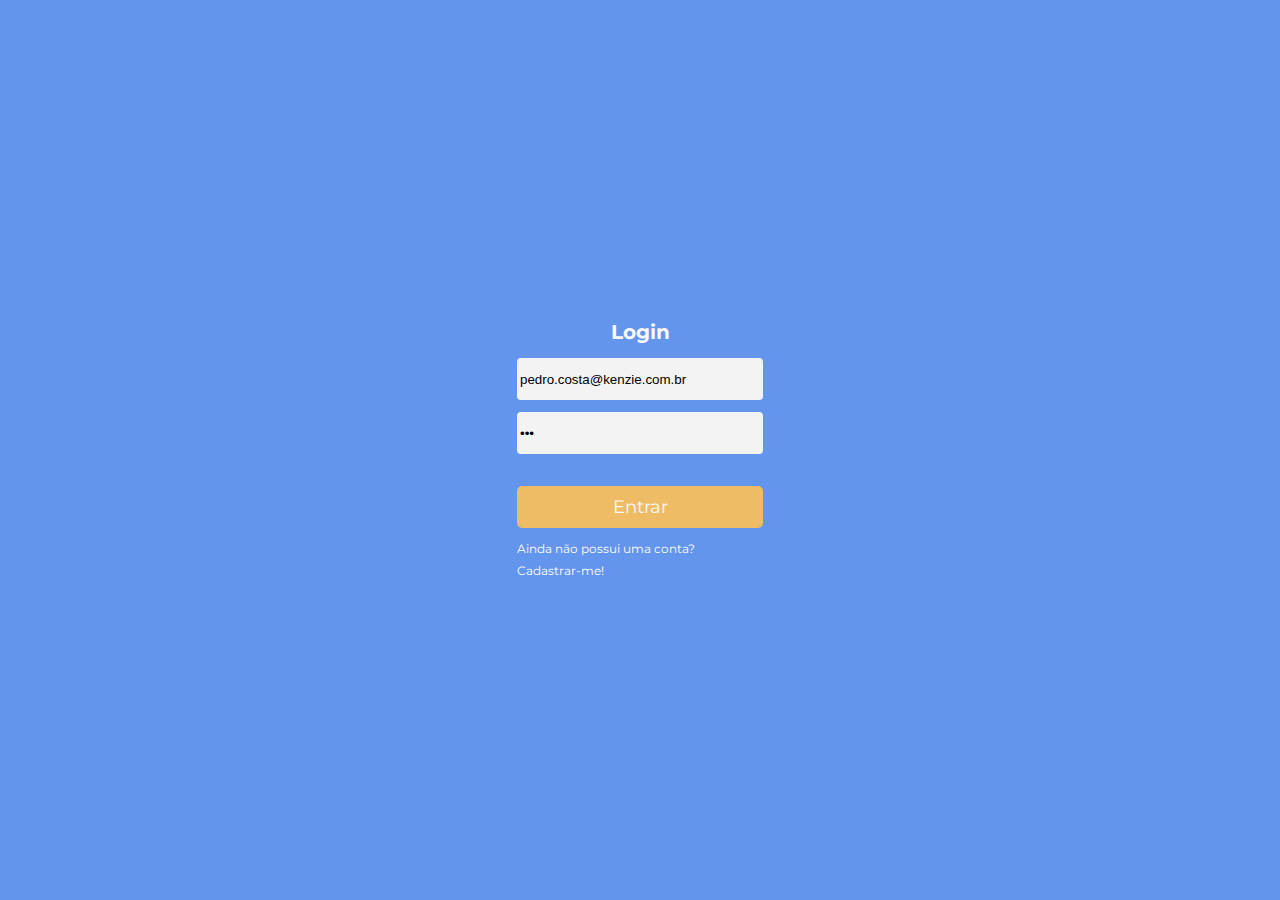
<file: index.html>
<!DOCTYPE html>
<html lang="en">
<head>
  <meta charset="UTF-8">
  <meta http-equiv="X-UA-Compatible" content="IE=edge">
  <meta name="viewport" content="width=device-width, initial-scale=1.0">
  <title>Blog</title>
  <link rel="stylesheet" href="src/styles/reset.css">
  <link rel="stylesheet" href="src/styles/base.css">
  <link rel="stylesheet" href="src/styles/index.css">
</head>
<body>
  <header>
    <figure>
      <img id="profile-img" alt="imagem de perfil">
      <h1></h1>
    </figure>
    <button id="logout">Logout</button>
  </header>
  <main>
    <form class="new-post">
      <textarea id="post-text" placeholder="Comece seu post incrível!" required></textarea>
      <button id="post-submit">+</button>
    </form>
  </main>
  <script src="src/index.js"></script>
</body>
</html>
</file>
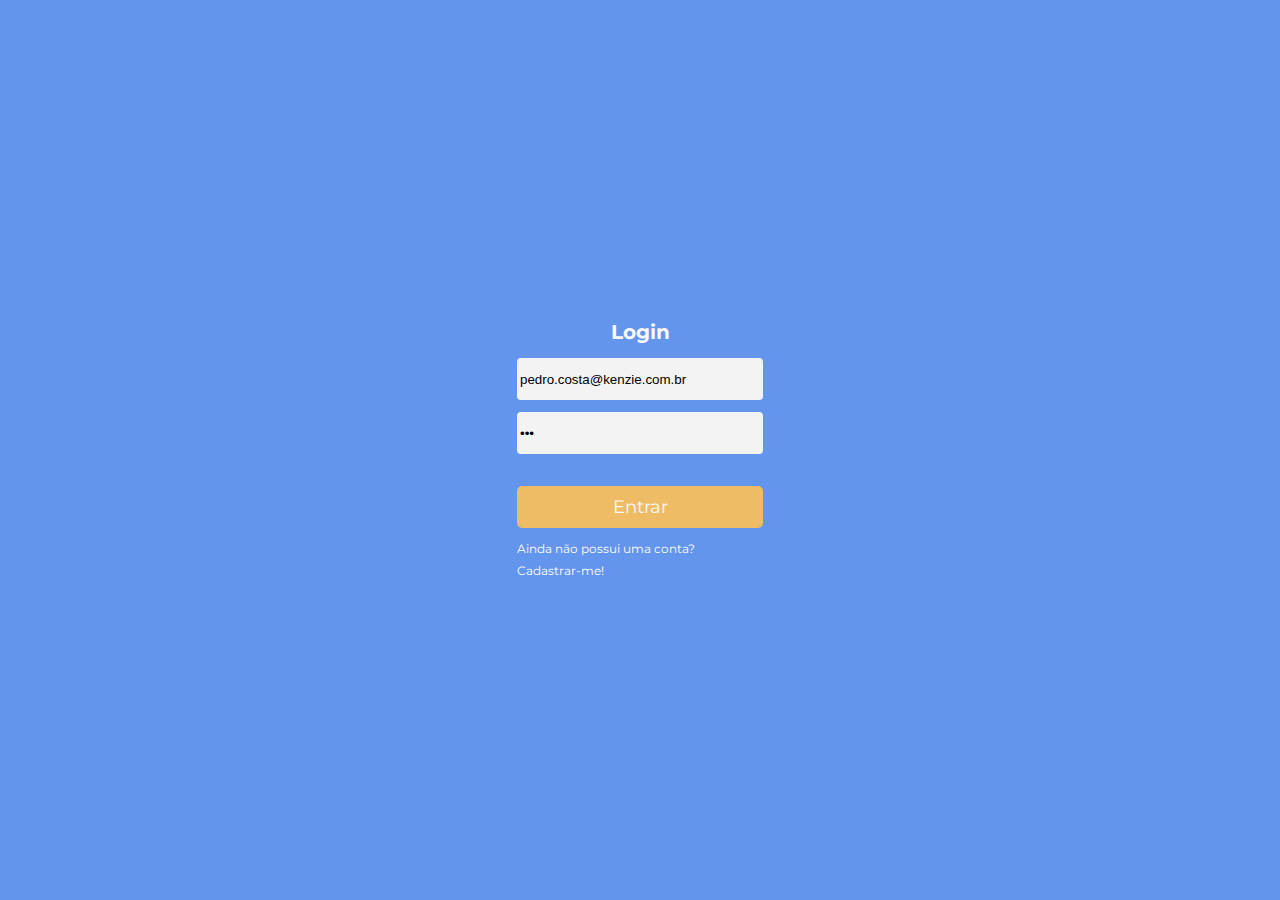
<file: login.html>
<!DOCTYPE html>
<html lang="en">
<head>
    <meta charset="UTF-8">
    <meta http-equiv="X-UA-Compatible" content="IE=edge">
    <meta name="viewport" content="width=device-width, initial-scale=1.0">
    <title>Login</title>
    <link rel="stylesheet" href="src/styles/reset.css">
    <link rel="stylesheet" href="src/styles/base.css">
    <link rel="stylesheet" href="src/styles/login.css">
</head>
<body>
    <main>
        <div class="login-container">
            <h1>Login</h1>
            <form>
                <input type="email" name="email" id="email" placeholder="Email..." value="pedro.costa@kenzie.com.br" required>
                <input type="password" name="password" id="password" placeholder="Senha..." value="123" required>
                <input type="button" name="enter" id="enter" value="Entrar">
            </form>
            <p>Ainda não possui uma conta?</p><a id="register">Cadastrar-me!</a>
        </div>
    </main>
    <script src="src/login.js"></script>
</body>
</html>
</file>
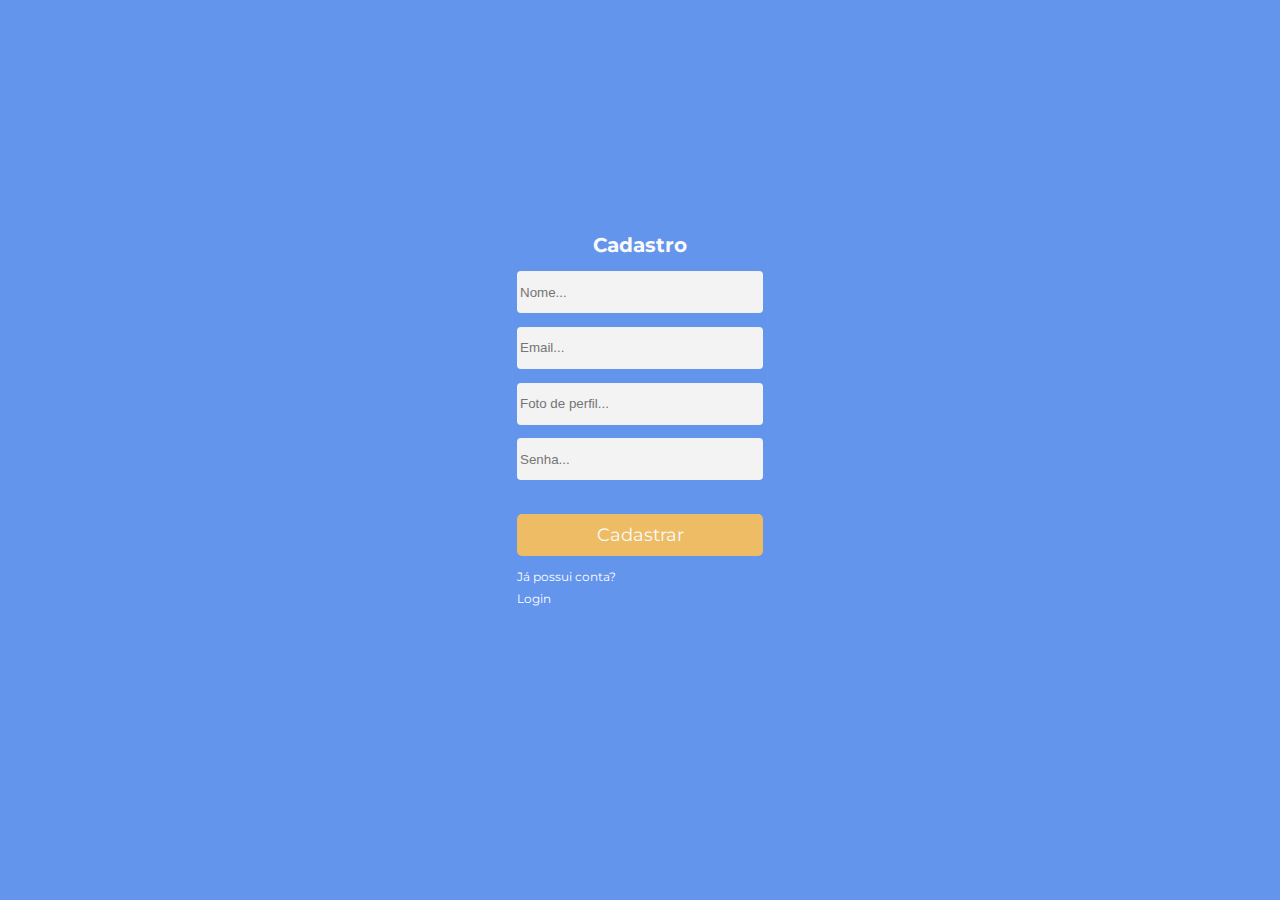
<file: register.html>
<!DOCTYPE html>
<html lang="en">
<head>
    <meta charset="UTF-8">
    <meta http-equiv="X-UA-Compatible" content="IE=edge">
    <meta name="viewport" content="width=device-width, initial-scale=1.0">
    <title>Cadastro</title>
    <link rel="stylesheet" href="src/styles/reset.css">
    <link rel="stylesheet" href="src/styles/base.css">
    <link rel="stylesheet" href="src/styles/register.css">
</head>
<body>
    <main>
        <div class="register-container">
            <h1>Cadastro</h1>
            <form>
                <input type="text" id="name" name="name" placeholder="Nome..." required>
                <input type="email" id="email" name="email" placeholder="Email..." required>
                <input type="text" name="profile-pic" placeholder="Foto de perfil..." required>
                <input type="password" id="password" name="password" placeholder="Senha..." required>
                <input type="button" id="register" value="Cadastrar">
            </form>
            <p>Já possui conta?</p><a id="login">Login</a>
        </div>
    </main>
    <script src="src/register.js"></script>
</body>
</html>
</file>
<file: src/styles/base.css>
@import url('https://fonts.googleapis.com/css2?family=Montserrat:wght@400;700&family=Roboto&display=swap');

:root {
    --main-color: #6495ED;
    --color-accent: #EDBC64;
    --text-white: #FAFAFA;
    --white: #FFFFFF;
    --light-grey: #F3F3F3;
    --darker-grey: #989898;
    --erase: #ED6464;
    --selected-input: #e9e9e9;
    --selected-button: #cfa14a;
}

h1 {
    display: inline;
    margin-left: 10px;

    font-family: 'Montserrat';
    font-style: normal;
    font-weight: 700;
    font-size: 20px;

    vertical-align: middle;
    line-height: 24px;
    
    color: var(--text-white);
}
</file>
<file: src/styles/index.css>
body {
    background-color: var(--light-grey);
}

header {
    display: flex;
    justify-content: space-between;
    padding: 0 10px;
    background-color: var(--main-color);
    height: 70px;
    width: calc(100% - 20px);
}

header img {
    margin: 10px 0;
    height: 50px;
    width: 50px;
    vertical-align: middle;
    border-radius: 100%;
}

header button {
    margin: auto 0;
    background-color: var(--color-accent);
    color: var(--white);
    height: 35px;
    width: 100px;
    display: inline;

    border: none;
    border-radius: 5px;

    font-family: 'Montserrat';
    font-style: normal;
    font-weight: 400;
    font-size: 18px;
    line-height: 22px;
}

button:hover {
    cursor: pointer;
}

main {
    margin: 20px auto 0;
    width: 100vw;
    height: calc(100vh - 100px);
    overflow: auto;
}

.new-post {
    padding: 10px;
    margin: 0 auto 30px auto;
    display: flex;
    flex-direction: column;
    height: 120px;
    width: calc(50% - 20px);
    box-shadow: 0px 3px 4px rgba(0, 0, 0, 0.25);
    border-radius: 5px;
    background-color: var(--white);
}

textarea {
    resize: none;
    border: none;
    height: calc(100% - 35px);
    color: #000000;
    font-size: 16px;

    font-family: 'Montserrat';
    font-style: normal;
    font-weight: 400;
    font-size: 16px;
}

textarea:focus {
    border: none;
    outline: none;
}

textarea::placeholder {
    font-size: 16px;
    font-family: 'Montserrat';
    font-style: normal;
    font-weight: 400;
    font-size: 16px;
    color: var(--darker-grey);
}

.new-post button {
    margin: 5px 0 0 auto;
    height: 30px;
    width: 30px;
    border: none;
    border-radius: 5px;
    background-color: var(--color-accent);
    text-align: center;
    color: var(--white);
}

.post {
    margin: 0 auto;
    padding: 20px;
    margin-bottom: 30px;
    display: flex;
    flex-direction: row;
    height: auto;
    width: calc(50% - 40px);
    box-shadow: 0px 3px 4px rgba(0, 0, 0, 0.25);
    border-radius: 5px;
    background-color: var(--white);
}

.post img {
    height: 70px;
    width: 70px;
    border-radius: 100%;
}

.content {
    margin: 0 8px 0 20px;
    width: 100%;
}

h2 {
    font-family: 'Montserrat';
    font-style: normal;
    font-weight: 700;
    font-size: 16px;
    line-height: 20px;
    margin-bottom: 3px;
    color: #000000;
}

.content p {
    font-family: 'Roboto';
    font-style: normal;
    font-weight: 400;
    font-size: 16px;
    line-height: 19px;
    width: 100%;
    color: #5F5F5F;
}

.options {
    margin-top: auto;
    display: flex;
    flex-direction: column;
    align-items: center;
}

a {
    font-family: 'Montserrat';
    font-size: 13px;
    color: #989898;
}

a:hover {
    cursor: pointer;
    text-decoration: underline;
}

.edit {
    color: var(--main-color);
}

.erase {
    margin-top: 10px;
    color: var(--erase);
}

.date {
    margin-top: 10px;
}

.date:hover {
    text-decoration: none;
    cursor: text;
}
</file>
<file: src/styles/login.css>
form {
    display: flex;
    flex-direction: column;
    justify-content: space-between;
    width: 246px;
    height: 170px;
    margin-top: 14px;
}

body {
    background-color: var(--main-color);
}

h1{
    margin: 0;
    display: block;
    text-align: center;
}

input {
    padding: 3px;
    width: 246px;
    height: 42px;
    border: none;
    box-sizing: border-box;
    outline: none;
    background-color: var(--light-grey);
    border-radius: 4px;
}

input[type="button"] {
    width: 246px;
    height: 42px;

    border: none;
    margin-top: 20px;
    border-radius: 5px;

    font-family: 'Montserrat';
    font-style: normal;
    font-weight: 400;
    font-size: 18px;
    line-height: 22px;

    color: var(--text-white);
    background-color: var(--color-accent);
}

input[type="button"]:hover {
    background-color: var(--selected-button);
    cursor: pointer;
}

input[type="text"]:focus, input[type="password"]:focus, input[type="email"]:focus {
    outline: solid 2px var(--selected-input);
    border: none;
}

.login-container {
    margin: 0;
    width: fit-content;
    height: 260px;
    position: absolute;

    top: 50%;
    left: 50%;
    -ms-transform: translate(-50%, -50%);
    transform: translate(-50%, -50%);
}

p {
    margin-top: 10px;
    width: 246px;

    font-family: 'Montserrat';
    font-style: normal;
    font-weight: 400;
    font-size: 12px;
    line-height: 22px;
    color: white;
}

a {
    font-family: 'Montserrat';
    font-style: normal;
    font-weight: 400;
    font-size: 12px;
    line-height: 22px;

    color: white;
}

a:hover {
    cursor: pointer;
    text-decoration: underline;
}
</file>
<file: src/styles/register.css>
form {
    display: flex;
    flex-direction: column;
    justify-content: space-between;
    width: 246px;
    height: 285px;
    margin-top: 14px;
}

body {
    background-color: var(--main-color);
}

h1{
    margin: 0;
    display: block;
    text-align: center;
}

input {
    padding: 3px;
    width: 246px;
    height: 42px;
    border: none;
    box-sizing: border-box;
    outline: none;
    background-color: var(--light-grey);
    border-radius: 4px;
}

input[type="button"] {
    width: 246px;
    height: 42px;

    border: none;
    margin-top: 20px;
    border-radius: 5px;

    font-family: 'Montserrat';
    font-style: normal;
    font-weight: 400;
    font-size: 18px;
    line-height: 22px;

    color: var(--text-white);
    background-color: var(--color-accent);
}

input[type="button"]:hover {
    background-color: var(--selected-button);
    cursor: pointer;
}

input[type="text"]:focus, input[type="password"]:focus, input[type="email"]:focus {
    outline: solid 2px var(--selected-input);
    border: none;
}

.register-container {
    margin: 0;
    width: fit-content;
    height: 434px;
    position: absolute;

    top: 50%;
    left: 50%;
    -ms-transform: translate(-50%, -50%);
    transform: translate(-50%, -50%);
}

p {
    margin-top: 10px;
    width: 246px;

    font-family: 'Montserrat';
    font-style: normal;
    font-weight: 400;
    font-size: 12px;
    line-height: 22px;
    color: white;
}

a {
    font-family: 'Montserrat';
    font-style: normal;
    font-weight: 400;
    font-size: 12px;
    line-height: 22px;

    color: white;
}

a:hover {
    cursor: pointer;
    text-decoration: underline;
}
</file>
